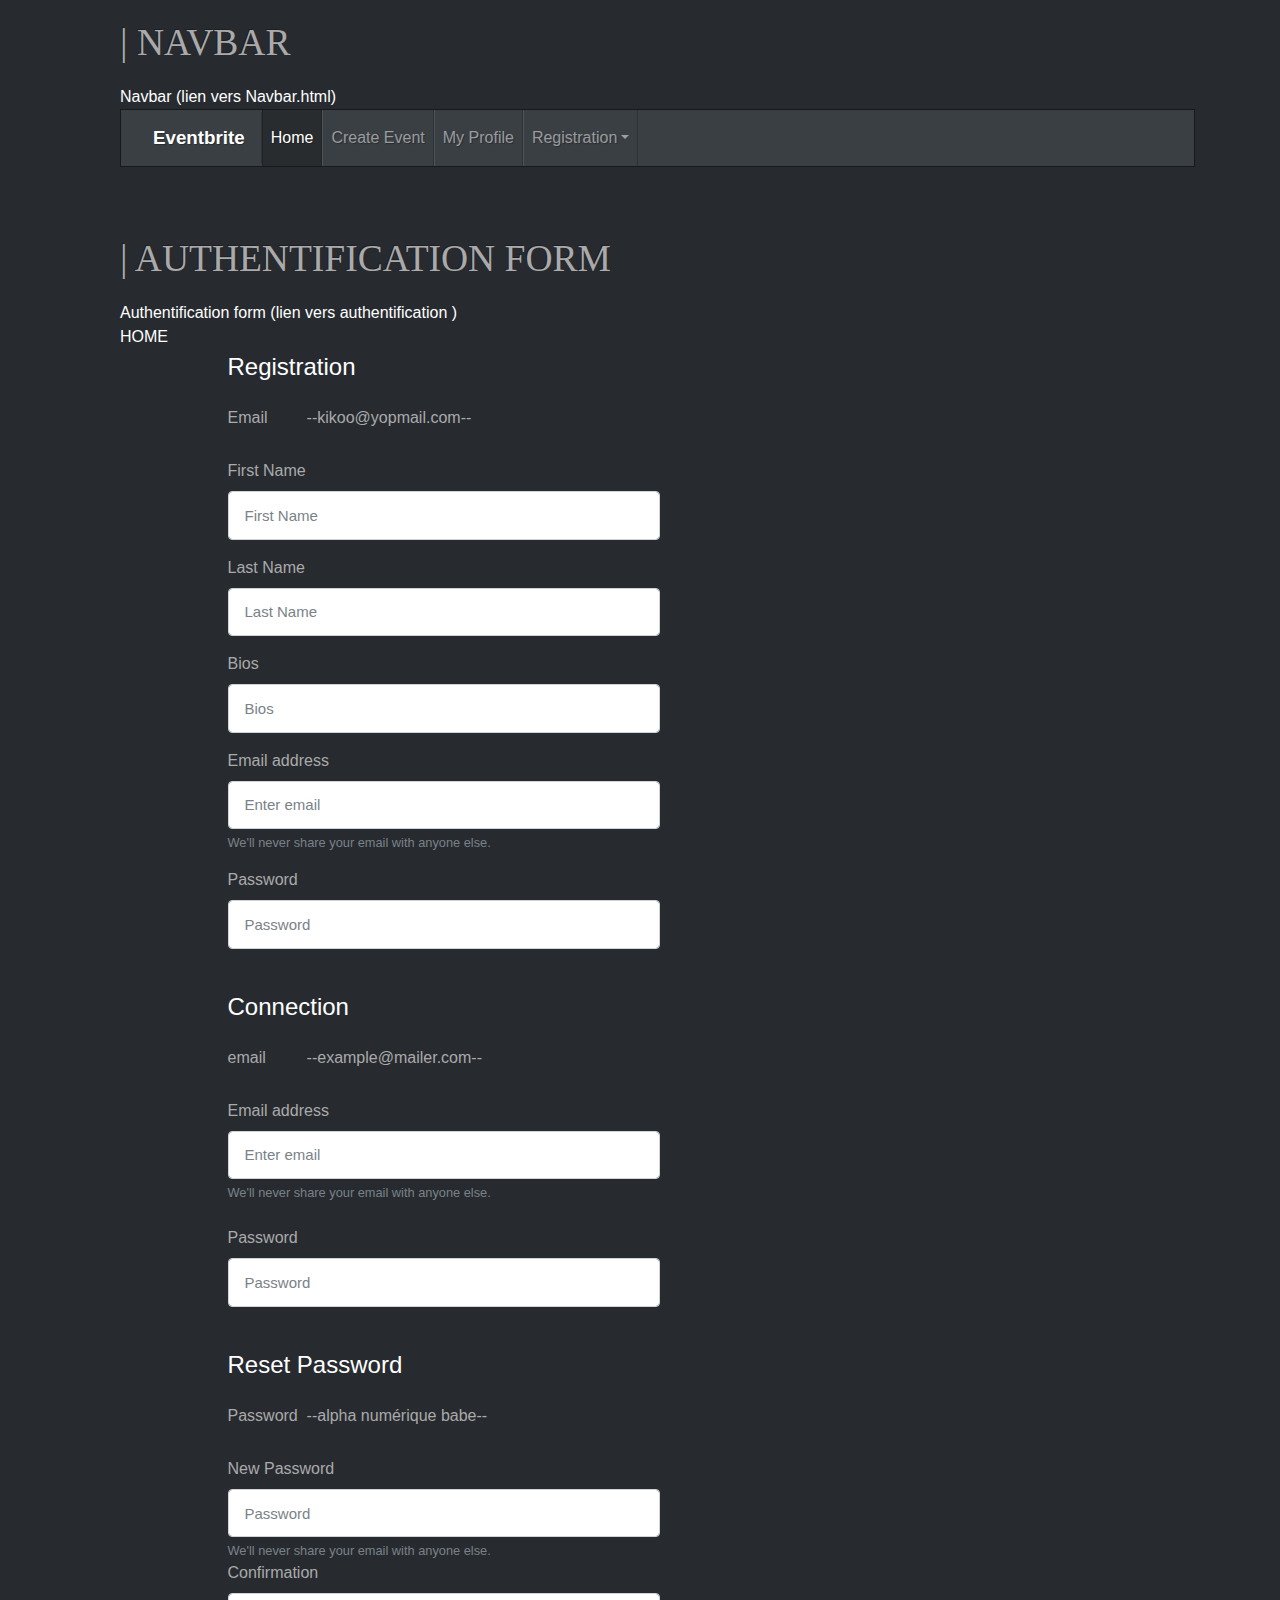
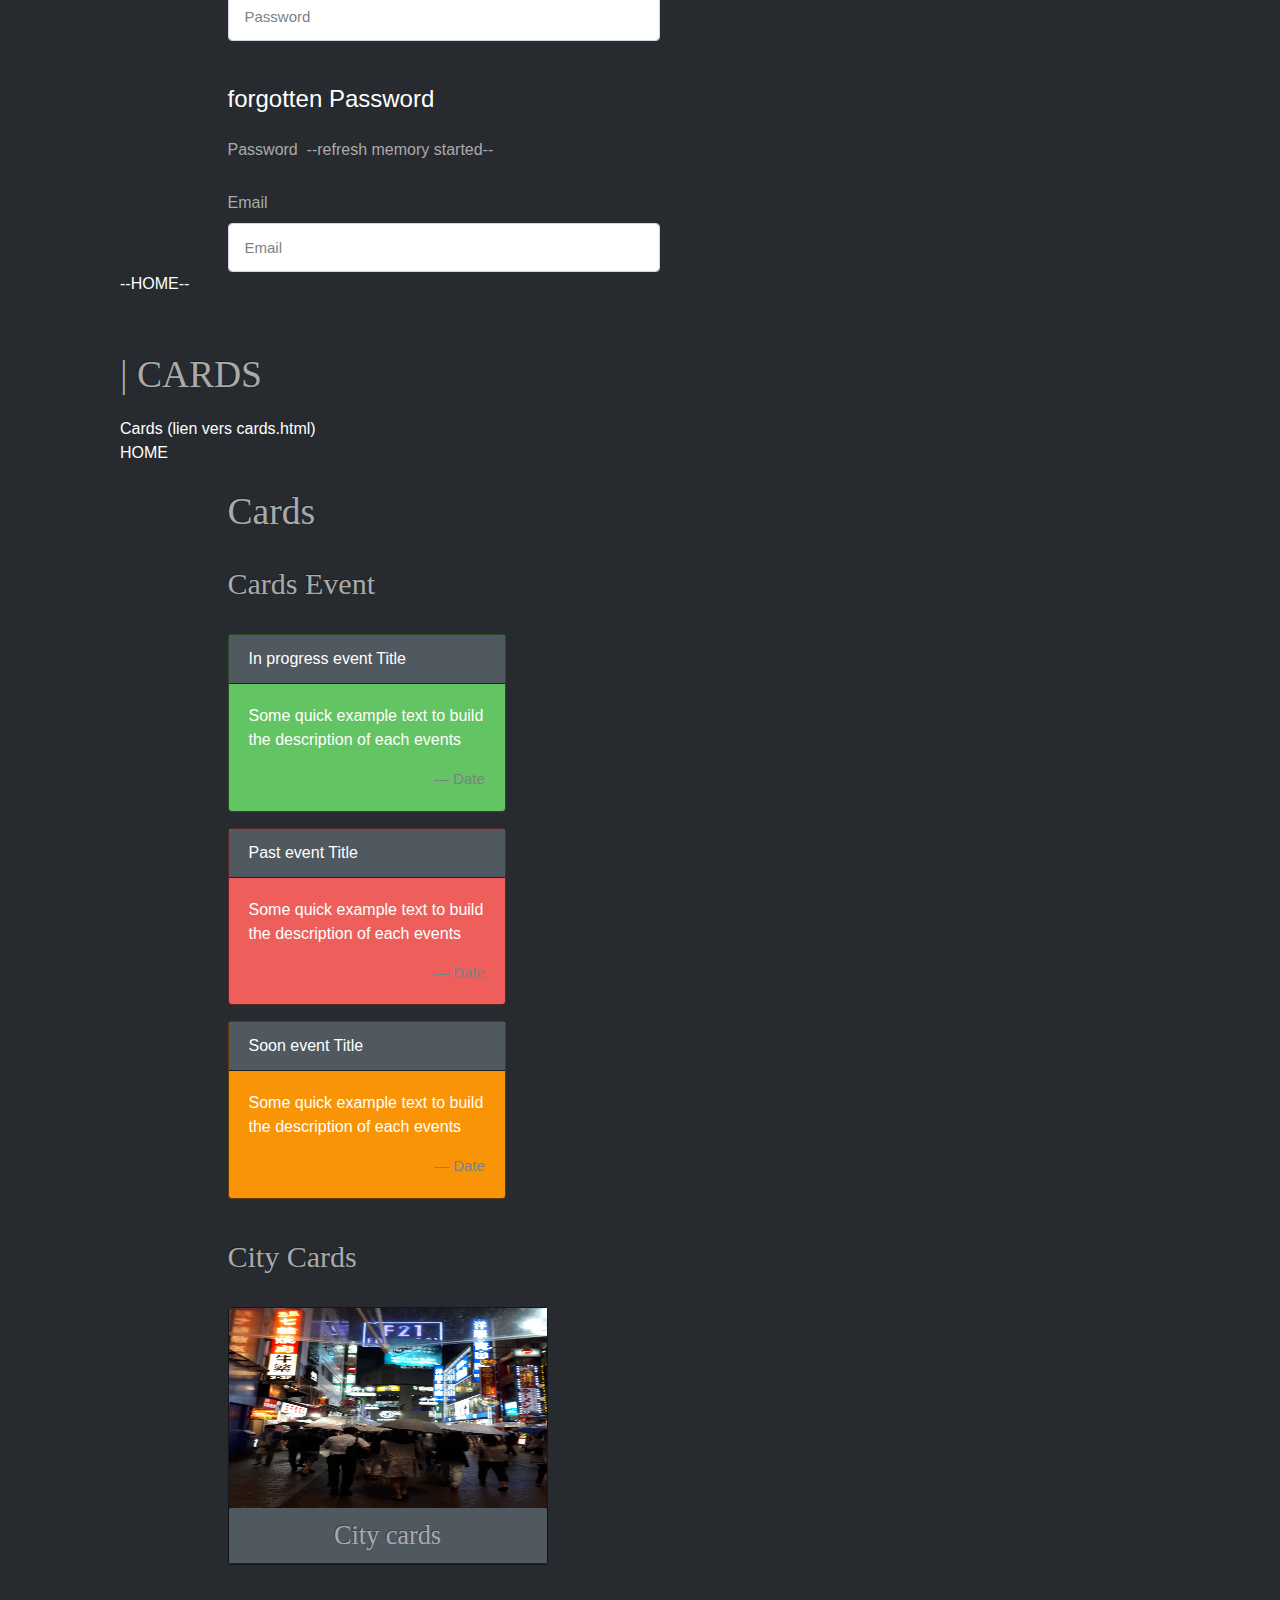
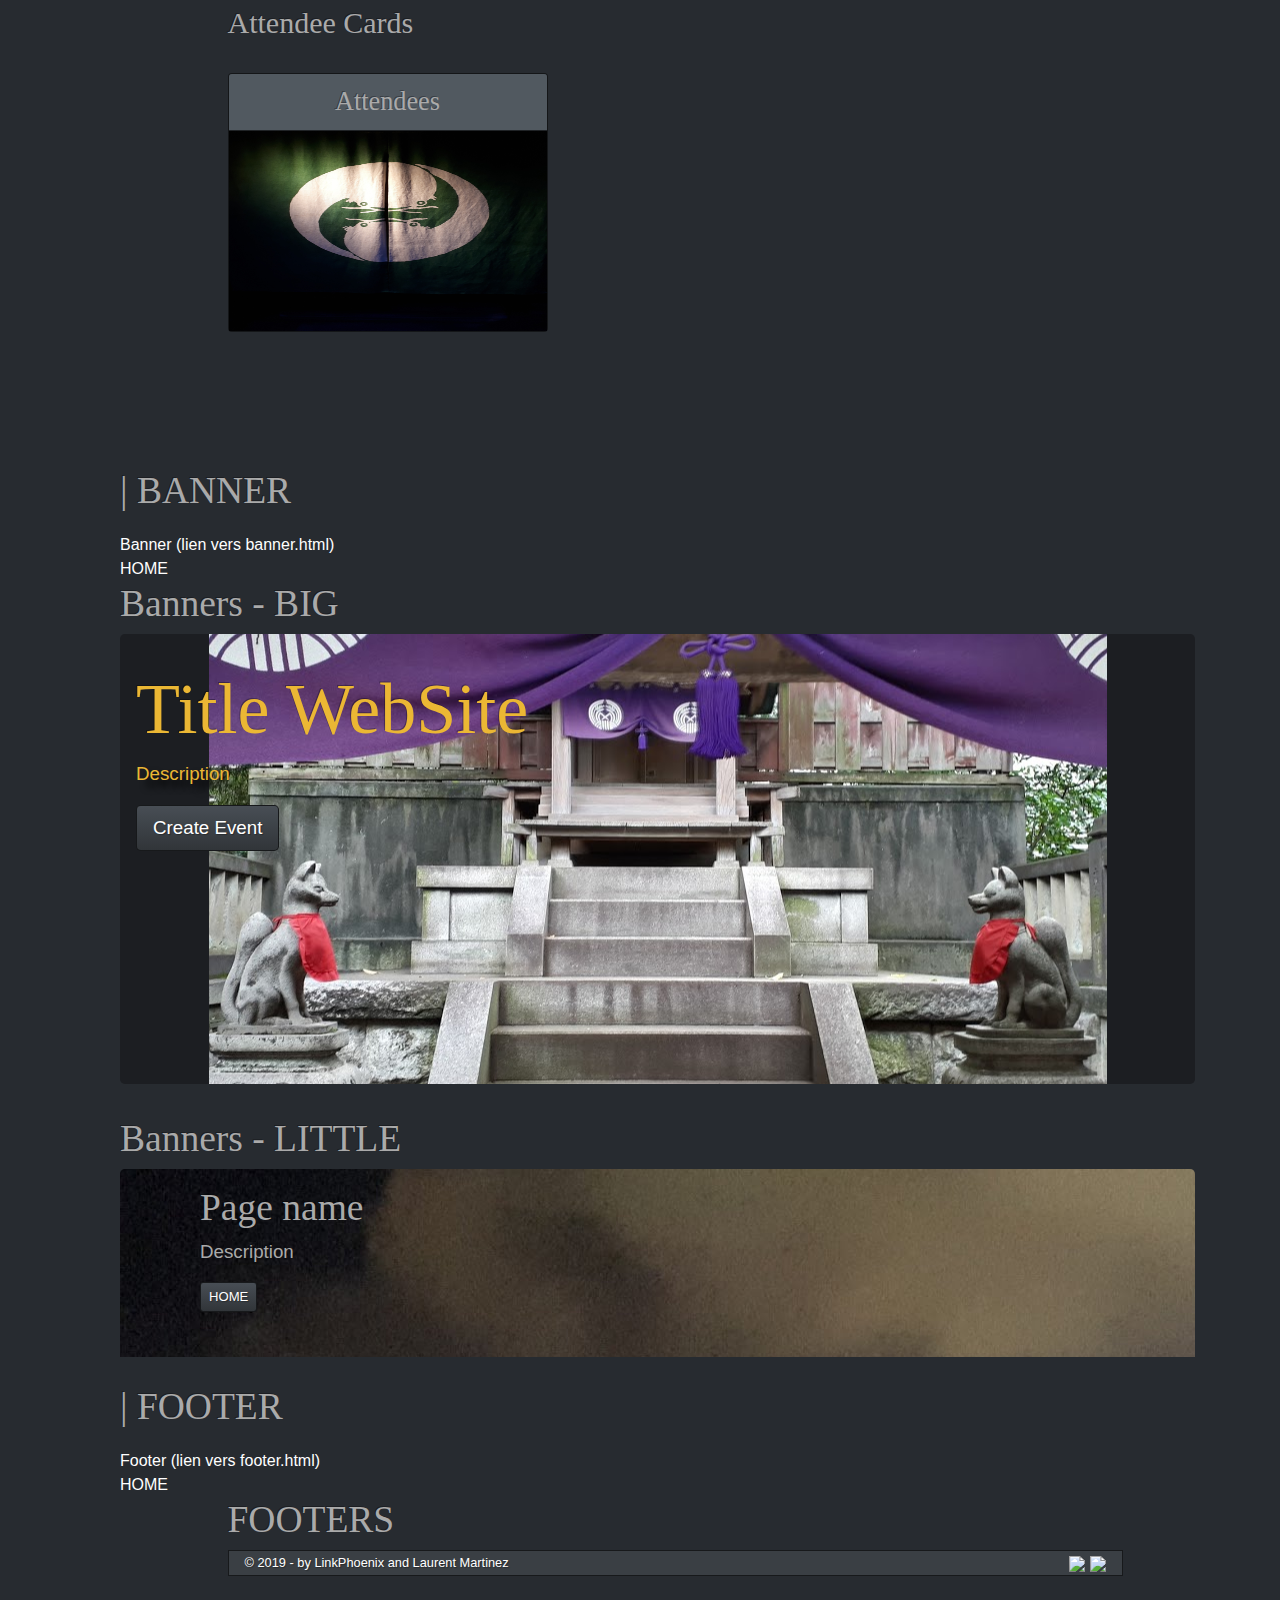
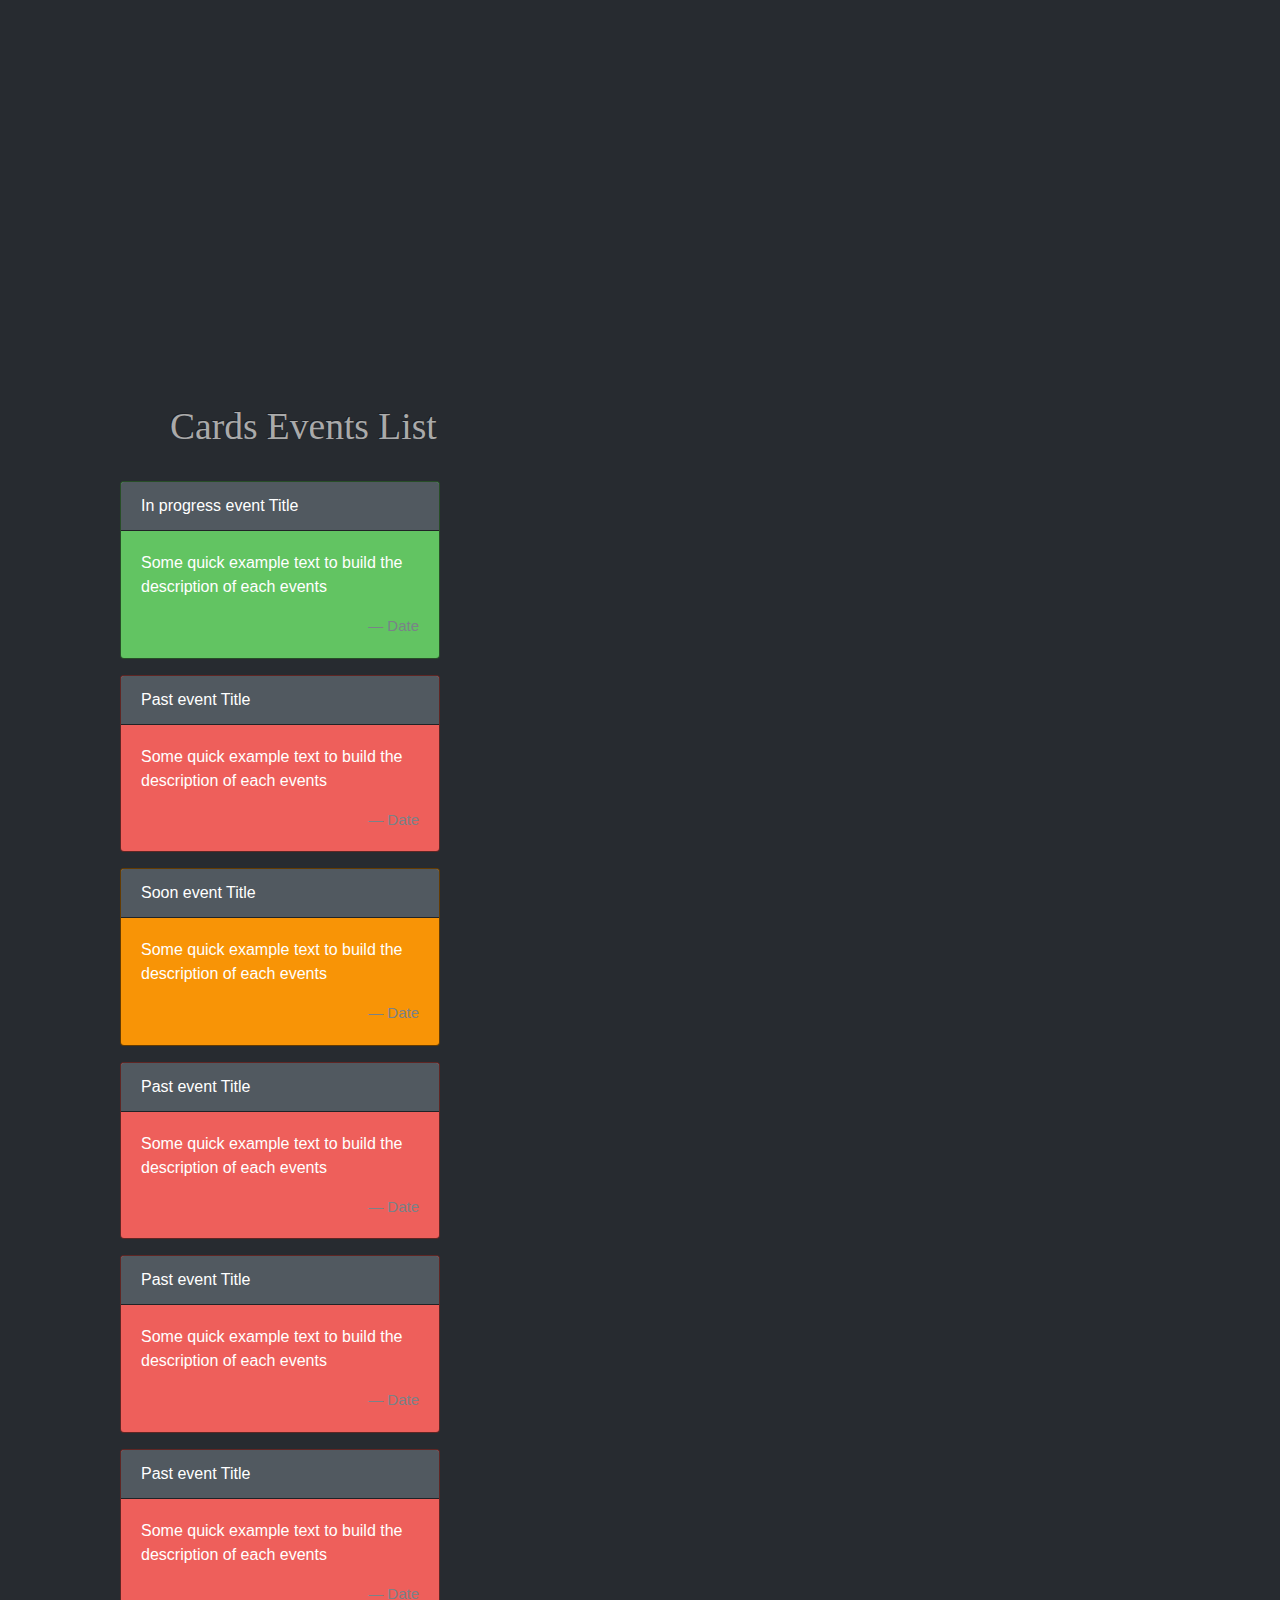
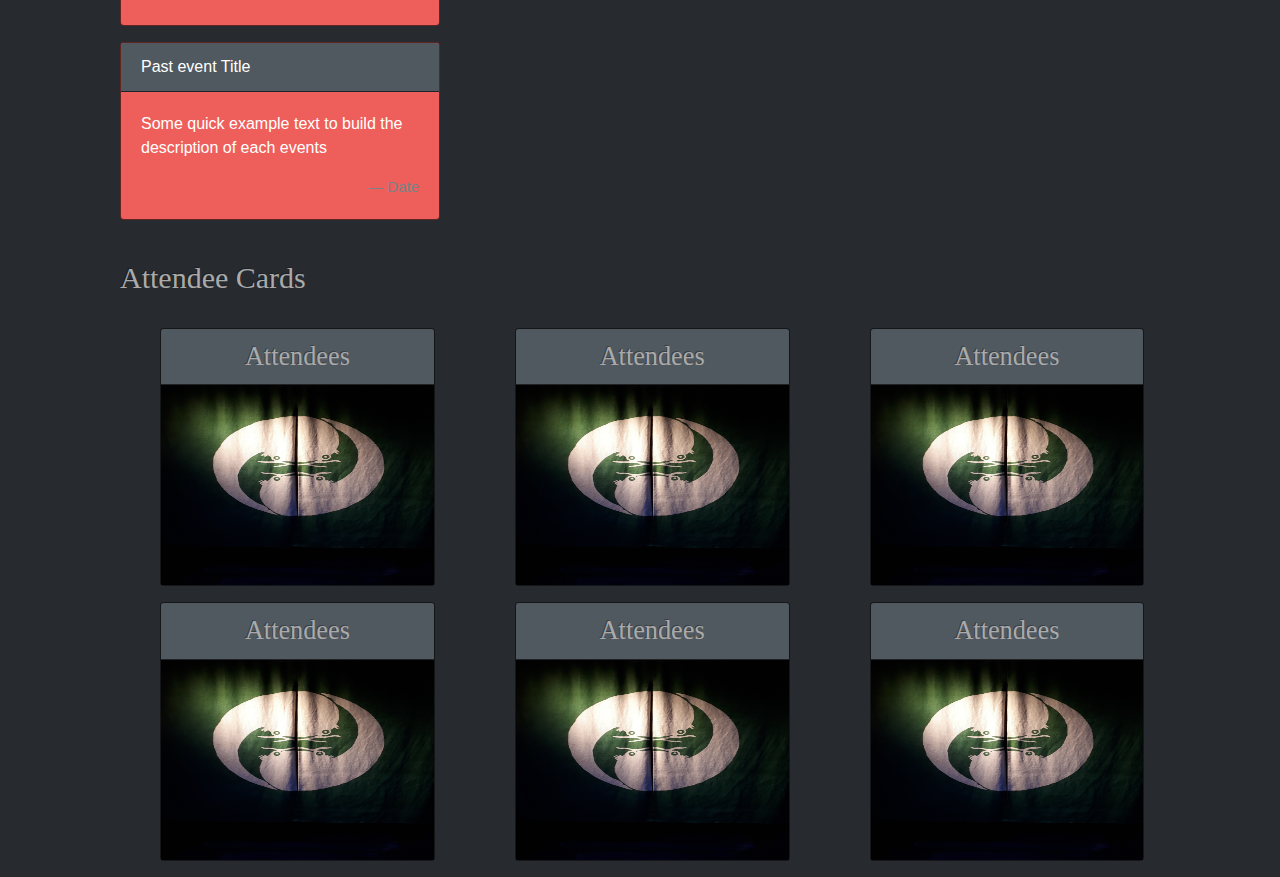
<file: index.html>
<!DOCTYPE html>
<html lang="en">
  <head>
    <meta charset="UTF-8" />
    <meta name="viewport" content="width=device-width, initial-scale=1.0" />
    <meta http-equiv="X-UA-Compatible" content="ie=edge" />
    <link rel="stylesheet" type="text/css" href="css/style.css" />
    <title>Document</title>
  </head>
  <body>

      <div class="container">
        <div class="title-index">
          <h1>| NAVBAR</h1>
          <a href="html/navbar.html">Navbar (lien vers Navbar.html)</a>
       <br> <object width=100% height=100px data="html/navbar.html"></object>
      <h1>| AUTHENTIFICATION FORM</h1>
      <a href="html/authentification_form.html">Authentification form (lien vers authentification )</a>
      <object width=100% height=1600px data="html/authentification_form.html"></object>
      <h1>| CARDS</h1>
      <a href="html/cards.html">Cards (lien vers cards.html)</a>
      <object width=100% height=1600px data="html/cards.html"></object>
      <h1>| BANNER</h1>
      <a href="html/jumbotron.html">Banner (lien vers banner.html)</a>
      <object width=100% height=800px data="html/jumbotron.html"></object>
      <h1>| FOOTER</h1>
      <a href="html/footer.html">Footer (lien vers footer.html)</a>
      <object width=100% height=500px data="html/footer.html"></object>
    </div>
    <div class="container">
      <div class="row">
        <div class="col-lg-12">
          <br />
          <h1>Cards Events List</h1>
          <br />
        </div>
      </div>
      </div>

      <div class="row">
        <div class="col-lg-4">
          <div class="bs-component">
            <div
              class="card text-white bg-success mb-3"
              style="max-width: 20rem;"
            >
              <div class="card-header">In progress event Title</div>
              <div class="card-body">
                <p class="card-text">
                  Some quick example text to build the description of each
                  events
                </p>
                <blockquote class="blockquote text-right">
                  <footer class="blockquote-footer">Date</footer>
                </blockquote>
              </div>
            </div>
            <div
              class="card text-white bg-danger mb-3"
              style="max-width: 20rem;"
            >
              <div class="card-header">Past event Title</div>
              <div class="card-body">
                <p class="card-text">
                  Some quick example text to build the description of each
                  events
                </p>
                <blockquote class="blockquote text-right">
                  <footer class="blockquote-footer">Date</footer>
                </blockquote>
              </div>
            </div>
            <div
              class="card text-white bg-warning mb-3"
              style="max-width: 20rem;"
            >
              <div class="card-header">Soon event Title</div>
              <div class="card-body">
                <p class="card-text">
                  Some quick example text to build the description of each
                  events
                </p>
                <blockquote class="blockquote text-right">
                  <footer class="blockquote-footer">Date</footer>
                </blockquote>
              </div>
            </div>
            <div
              class="card text-white bg-danger mb-3"
              style="max-width: 20rem;"
            >
              <div class="card-header">Past event Title</div>
              <div class="card-body">
                <p class="card-text">
                  Some quick example text to build the description of each
                  events
                </p>
                <blockquote class="blockquote text-right">
                  <footer class="blockquote-footer">Date</footer>
                </blockquote>
              </div>
            </div>
            <div
              class="card text-white bg-danger mb-3"
              style="max-width: 20rem;"
            >
              <div class="card-header">Past event Title</div>
              <div class="card-body">
                <p class="card-text">
                  Some quick example text to build the description of each
                  events
                </p>
                <blockquote class="blockquote text-right">
                  <footer class="blockquote-footer">Date</footer>
                </blockquote>
              </div>
            </div>
            <div
              class="card text-white bg-danger mb-3"
              style="max-width: 20rem;"
            >
              <div class="card-header">Past event Title</div>
              <div class="card-body">
                <p class="card-text">
                  Some quick example text to build the description of each
                  events
                </p>
                <blockquote class="blockquote text-right">
                  <footer class="blockquote-footer">Date</footer>
                </blockquote>
              </div>
            </div>
            <div
              class="card text-white bg-danger mb-3"
              style="max-width: 20rem;"
            >
              <div class="card-header">Past event Title</div>
              <div class="card-body">
                <p class="card-text">
                  Some quick example text to build the description of each
                  events
                </p>
                <blockquote class="blockquote text-right">
                  <footer class="blockquote-footer">Date</footer>
                </blockquote>
              </div>
            </div>
          </div>
        </div>
      </div>
    </div>
    <div class="container">
      <br />
      <h2>Attendee Cards</h2>
      <br />
      <div class="cards-column-3">
        <div class="card mb-3" style="max-width: 20rem">
          <center><h3 class="card-header">Attendees</h3></center>
          <img
            style="height: 200px; width: 100%; display: block;"
            src="images/bandeau3.jpg"
            alt="Card image"
          />
        </div>
      </div>
      <div class="cards-column-3">
        <div class="card mb-3" style="max-width: 20rem">
          <center><h3 class="card-header">Attendees</h3></center>
          <img
            style="height: 200px; width: 100%; display: block;"
            src="images/bandeau3.jpg"
            alt="Card image"
          />
        </div>
      </div>
        <div class="cards-column-3">
          <div class="card mb-3" style="max-width: 20rem">
            <center><h3 class="card-header">Attendees</h3></center>
            <img
              style="height: 200px; width: 100%; display: block;"
              src="images/bandeau3.jpg"
              alt="Card image"
            />
          </div>
        </div>
        <div class="cards-column-3">
          <div class="card mb-3" style="max-width: 20rem">
            <center><h3 class="card-header">Attendees</h3></center>
            <img
              style="height: 200px; width: 100%; display: block;"
              src="images/bandeau3.jpg"
              alt="Card image"
            />
          </div>
        </div>
        <div class="cards-column-3">
        <div class="card mb-3" style="max-width: 20rem">
          <center><h3 class="card-header">Attendees</h3></center>
          <img
            style="height: 200px; width: 100%; display: block;"
            src="images/bandeau3.jpg"
            alt="Card image"
          />
        </div>
        </div>
        <div class="cards-column-3">
        <div class="card mb-3" style="max-width: 20rem">
          <center><h3 class="card-header">Attendees</h3></center>
          <img
            style="height: 200px; width: 100%; display: block;"
            src="images/bandeau3.jpg"
            alt="Card image"
          />
        </div>
      </div>
    </div>
  </body>
  ​
</html>
</file>
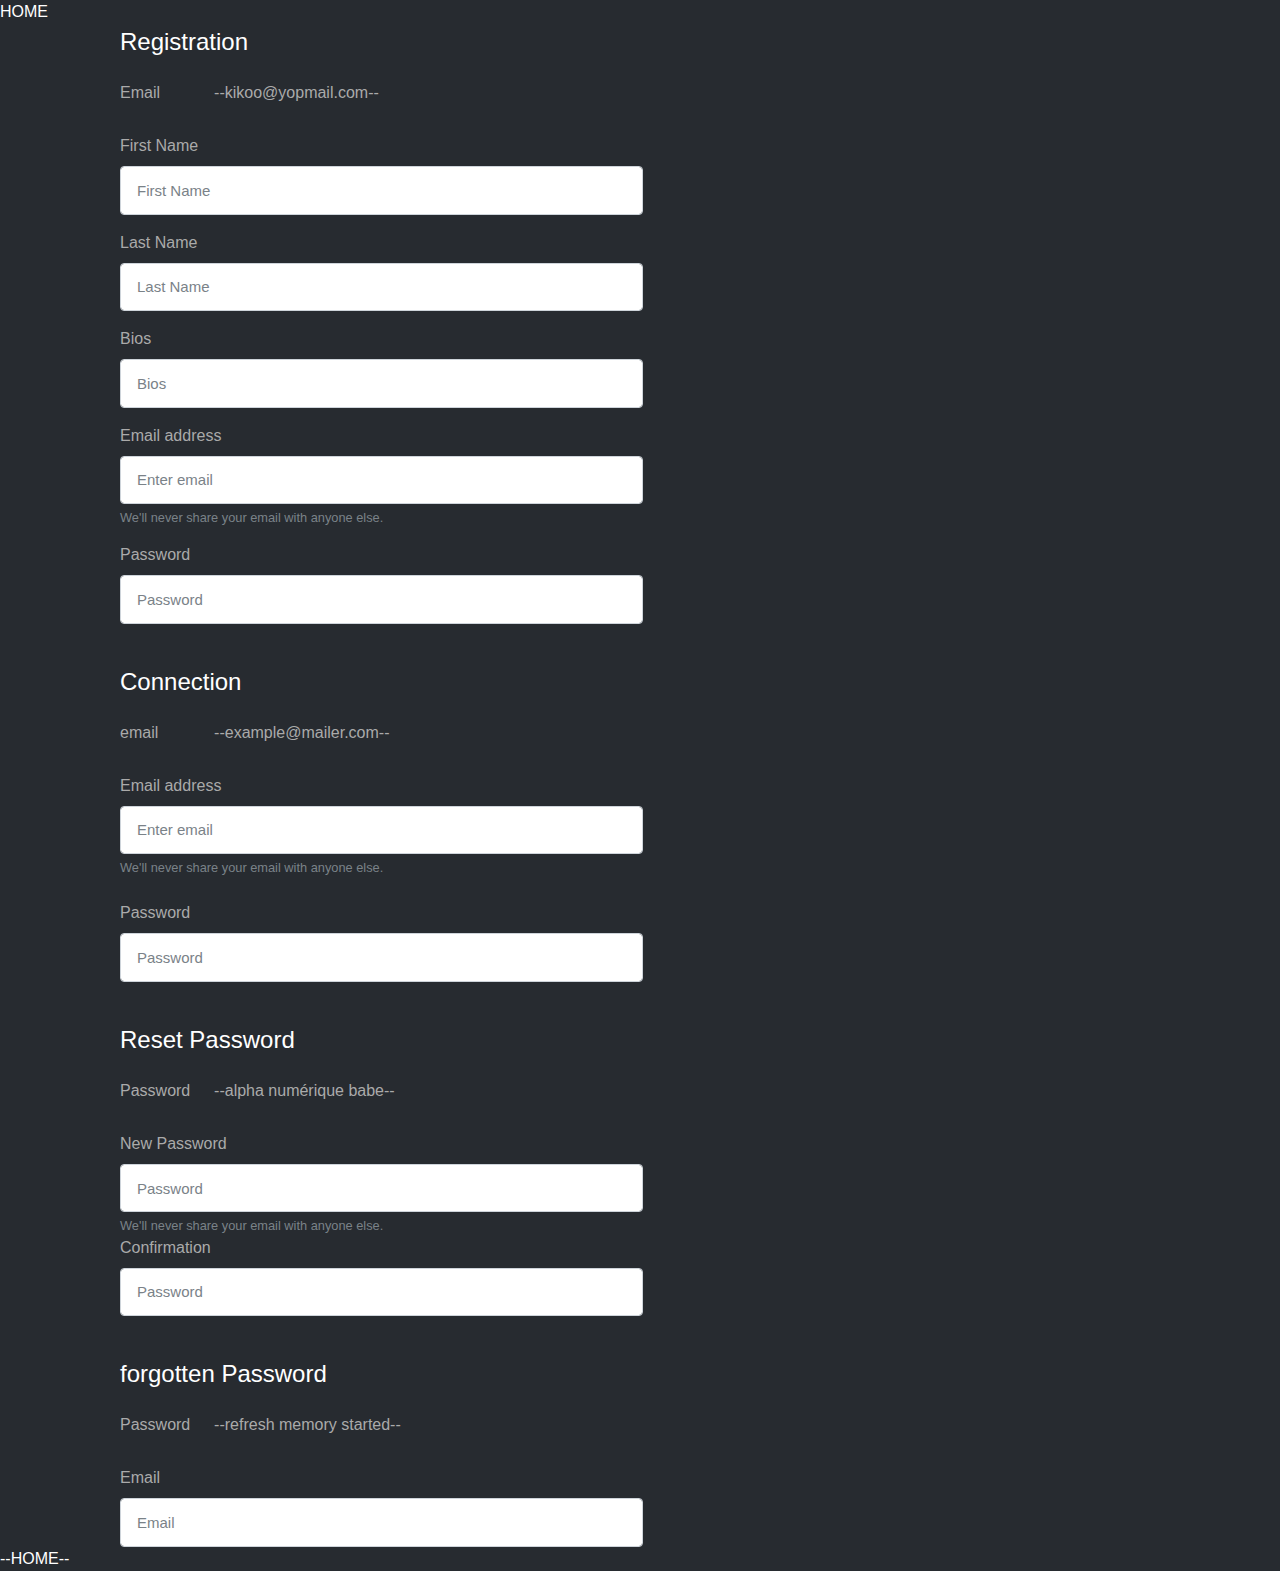
<file: html/authentification_form.html>
<!DOCTYPE html>
<html>
<head>
    <meta charset='utf-8'>
    <meta http-equiv='X-UA-Compatible' content='IE=edge'>
    <title>Page Title</title>
    <meta name='viewport' content='width=device-width, initial-scale=1'>
    <link rel="stylesheet" href="../css/style.css">
    
</head>
<body>
    <a href="../index.html">HOME</a>
    
    
    <div class="container">
    <div class="row">
            <div class="col-lg-6">
              <div class="bs-component">
                <form>
                  <fieldset>
                    <legend>Registration</legend>
                    <div class="form-group row">
                      <label for="staticEmail" class="col-sm-2 col-form-label">Email</label>
                      <div class="col-sm-10">
                        <input type="text" readonly class="form-control-plaintext" id="staticEmail" value="--kikoo@yopmail.com--">
                      </div>
                    </div>
                    <div class="form-group">
                      <label for="exampleInputEmail1">First Name</label>
                      <input type="email" class="form-control" id="exampleInputEmail1" aria-describedby="emailHelp" placeholder="First Name">
                    </div>
                    <div class="form-group">
                      <label for="exampleInputPassword1">Last Name</label>
                      <input type="password" class="form-control" id="exampleInputPassword1" placeholder="Last Name">
                    </div>
                    <div class="form-group">
                            <label for="exampleInputEmail1">Bios</label>
                            <input type="email" class="form-control" id="exampleInputEmail1" aria-describedby="emailHelp" placeholder="Bios">
                          </div>
                    <div class="form-group">
                            <label for="exampleInputEmail1">Email address</label>
                            <input type="email" class="form-control" id="exampleInputEmail1" aria-describedby="emailHelp" placeholder="Enter email">
                            <small id="emailHelp" class="form-text text-muted">We'll never share your email with anyone else.</small>
                          </div>
                          <div class="form-group">
                                <label for="exampleInputEmail1">Password</label>
                                <input type="email" class="form-control" id="exampleInputEmail1" aria-describedby="emailHelp" placeholder="Password">
                              </div>
                            </div>
    </div>
        </div>
            </div>
                </form>
                   </fieldset>
                                 

<br><div class="container">
    <div class="row">
        <div class="col-lg-6">
            <div class="bs-component">
                <form>
                  <fieldset>
                        <legend>Connection</legend>
                        <div class="form-group row">
                          <label for="staticEmail" class="col-sm-2 col-form-label">email</label>
                          <div class="col-sm-10">
                            <input type="text" readonly class="form-control-plaintext" id="staticEmail" value="--example@mailer.com--">
                          </div>
                        </div>
                        <label for="exampleInputEmail1">Email address</label>
                        <input type="email" class="form-control" id="exampleInputEmail1" aria-describedby="emailHelp" placeholder="Enter email">
                        <small id="emailHelp" class="form-text text-muted">We'll never share your email with anyone else.</small>
                      </div><br>
                      <div class="form-group">
                            <label for="exampleInputEmail1">Password</label>
                            <input type="email" class="form-control" id="exampleInputEmail1" aria-describedby="emailHelp" placeholder="Password">
                          </div>
                        </div>
</div>
    </div>
        </div>
            </form>
                </fieldset>
                                                       



      <br><div class="container">
            <div class="row">
                <div class="col-lg-6">
                    <div class="bs-component">
                        <form>
                            <fieldset>
                                <legend>Reset Password</legend>
                                <div class="form-group row">
                                  <label for="staticEmail" class="col-sm-2 col-form-label">Password</label>
                                  <div class="col-sm-10">
                                    <input type="text" readonly class="form-control-plaintext" id="staticEmail" value="--alpha numérique babe--">
                                  </div><br>
                                </div>
                                <label for="exampleInputEmail1">New Password</label>
                                <input type="email" class="form-control" id="exampleInputEmail1" aria-describedby="emailHelp" placeholder="Password">
                                <small id="emailHelp" class="form-text text-muted">We'll never share your email with anyone else.</small>
                              </div>
                              <div class="form-group">
                                    <label for="exampleInputEmail1">Confirmation</label>
                                    <input type="email" class="form-control" id="exampleInputEmail1" aria-describedby="emailHelp" placeholder="Password">
                                  </div>

                                </div>                           
        </div>
           </div>
                </div>
                    </div>
                        </form>
                          </fieldset>

                        <br><div class="container">
                                <div class="row">
                                    <div class="col-lg-6">
                                        <div class="bs-component">
                                            <form>
                                                <fieldset>
                                                    <legend>forgotten Password</legend>
                                                    <div class="form-group row">
                                                      <label for="staticEmail" class="col-sm-2 col-form-label">Password</label>
                                                      <div class="col-sm-10">
                                                        <input type="text" readonly class="form-control-plaintext" id="staticEmail" value="--refresh memory started--">
                                                      </div>
                                                    </div>
                                                    <label for="exampleInputEmail1">Email</label>
                                                    <input type="email" class="form-control" id="exampleInputEmail1" aria-describedby="emailHelp" placeholder="Email">
                    
                                                    </div>                           
                            </div>
                               </div>
                                    </div>
                                        </div>
                                            </form>
                                              </fieldset>
                                              <a href="../index.html">--HOME--</a>
                                                </body>
                                                  </html>
</file>
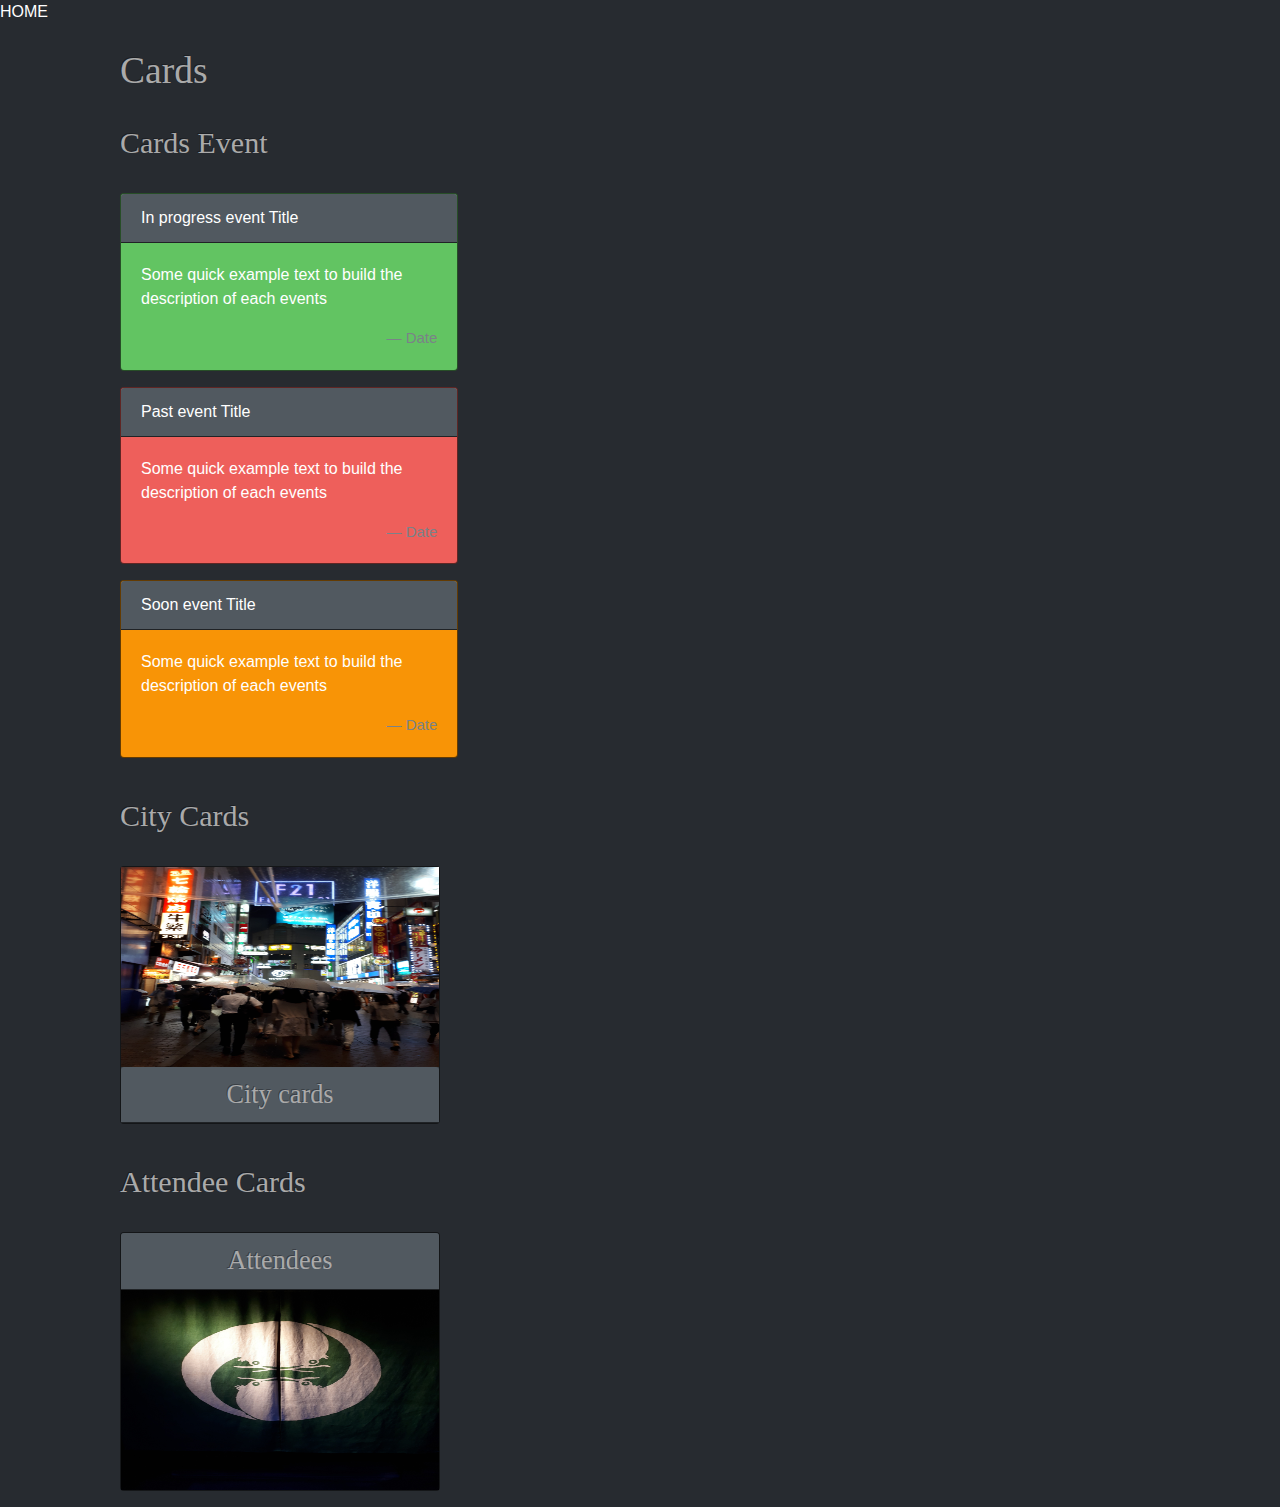
<file: html/cards.html>
<!DOCTYPE html>
<html>

    <head>
        <meta charset='utf-8'>
        <meta http-equiv='X-UA-Compatible' content='IE=edge'>
        <title>Page Title</title>
        <meta name='viewport' content='width=device-width, initial-scale=1'>
        <link rel="stylesheet" href="../css/style.css">
    </head>
    
    <body>
<a href="../index.html">HOME</a>
    <div class="container">
        <div class="row">
            <div class="col-lg-12">
                <br><h1>Cards</h1><br>
            </div>
        </div>
        <h2>Cards Event</h2><br>
        <div class="row">
            <div class="col-lg-4">
                <div class="bs-component">

                    <div class="card text-white bg-success mb-3" style="max-width: 150rem;">
                        <div class="card-header">In progress event Title</div>
                        <div class="card-body">
                            <p class="card-text">Some quick example text to build the description of each events</p>
                            <blockquote class="blockquote text-right">
                                <footer class="blockquote-footer">Date</footer>
                            </blockquote>
                        </div>
                    </div>
                    <div class="card text-white bg-danger mb-3" style="max-width: 150rem;">
                        <div class="card-header">Past event Title</div>
                        <div class="card-body">
                            <p class="card-text">Some quick example text to build the description of each events</p>
                            <blockquote class="blockquote text-right">
                                <footer class="blockquote-footer">Date</footer>
                            </blockquote>
                        </div>
                    </div>
                    <div class="card text-white bg-warning mb-3" style="max-width: 150rem;">
                        <div class="card-header">Soon event Title</div>
                        <div class="card-body">
                            <p class="card-text">Some quick example text to build the description of each events</p>
                            <blockquote class="blockquote text-right">
                                <footer class="blockquote-footer">Date</footer>
                            </blockquote>
                        </div>
                    </div>
                </div>
            </div>
        </div>
    </div>
    <div class="container">
        <br><h2>City Cards</h2><br>
        <div class="card mb-3"style="max-width: 20rem">
            <img style="height: 200px; width: 100%; display: block;" src="../images/city.jpg" alt="Card image">
            <center><h3 class="card-header">City cards</h3></center>
        </div>
    </div>
    <div class="container">
        <br><h2>Attendee Cards</h2><br>
        <div class="card mb-3"style="max-width: 20rem">
            <center><h3 class="card-header">Attendees</h3></center>
          <img style="height: 200px; width: 100%; display: block;" src="../images/bandeau3.jpg" alt="Card image">
        </div>
    </div>
</body>

</html>
</file>
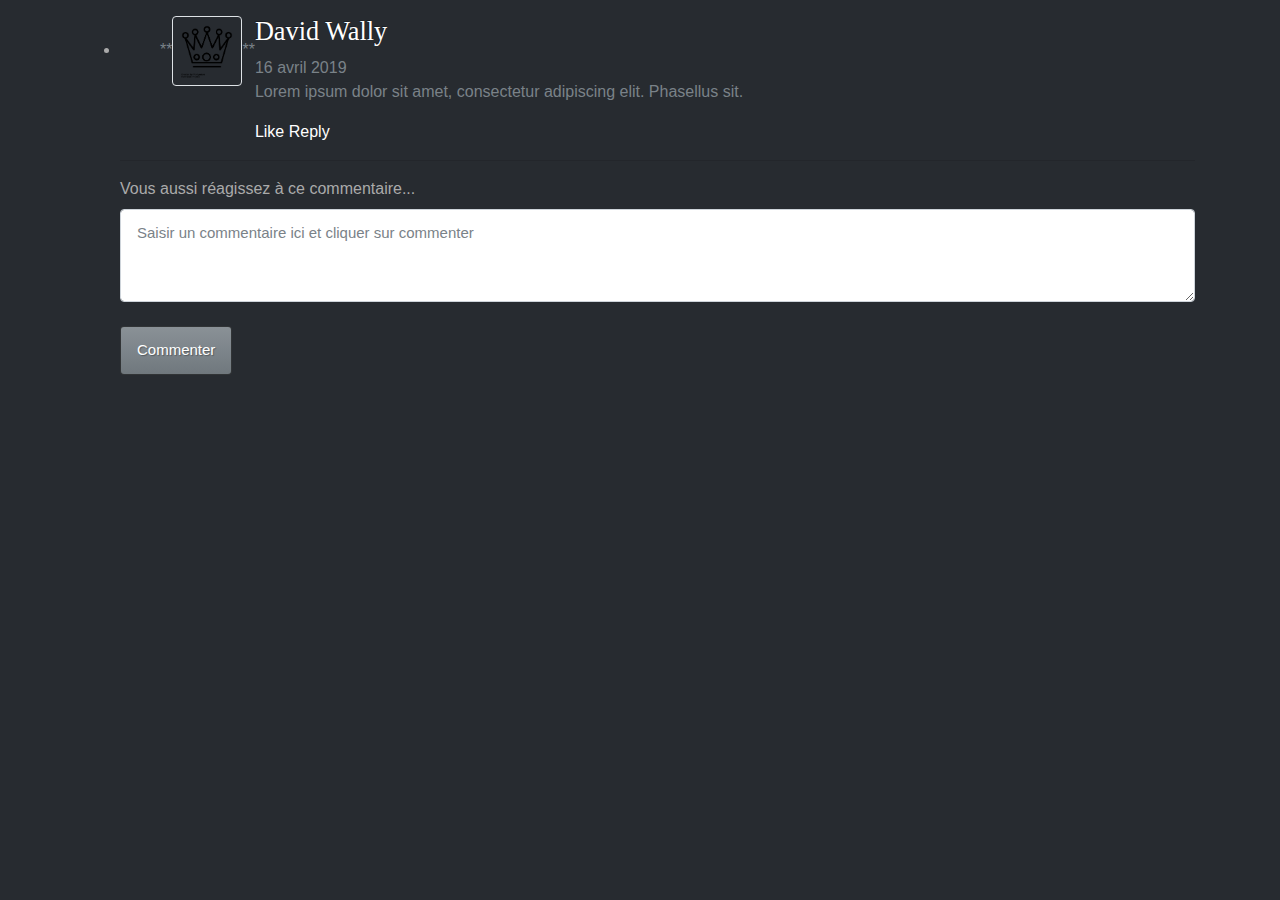
<file: html/comments.html>
<!doctype html>
<html lang="en">
  <head>

    <meta charset="utf-8">
    <meta name="viewport" content="width=device-width, initial-scale=1, shrink-to-fit=no">

     <link rel="stylesheet" href="../css/style.css">
    <title>Comment slate - molecule </title>
  </head>
  <body>
      
  

    <div class="container">
        <li class="post-comment">
        <ul class="post-comment block-post-comments--style-2">
                <div class="media text-muted pt-3">
                    <div class="block-image">
                        **<img width=70px height= 70px src="../images/logo_atomik.png" class="img-thumbnail">**
                    </div>
                    <div class="block-body">
                        <div class="block-body-inner">
                            <h3 class="heading heading-6">
                                <a href="#">David Wally</a>
                            </h3>
                            <span class="comment-date">
                                16 avril 2019
                            </span>
                            <p class="comment-text">
                                    Lorem ipsum dolor sit amet, consectetur adipiscing elit. Phasellus sit.
                            </p>
                            <div class="comment-options">
                                <a href="#">Like</a>
                                <a href="#">Reply</a>
                            </div>
                        </div>
                    </div>
                </div>
            </li>
        </ul>
        <hr>
        <label for="exampleFormControlTextarea1">Vous aussi réagissez à ce commentaire...</label><br>
        <textarea class="form-control" id="exampleFormControlTextarea1" rows="3" placeholder="Saisir un commentaire ici et cliquer sur commenter"></textarea><br>
        <button type="button" class="btn btn-secondary">Commenter</button>
    </div>
    

 </body>
</html>
</file>
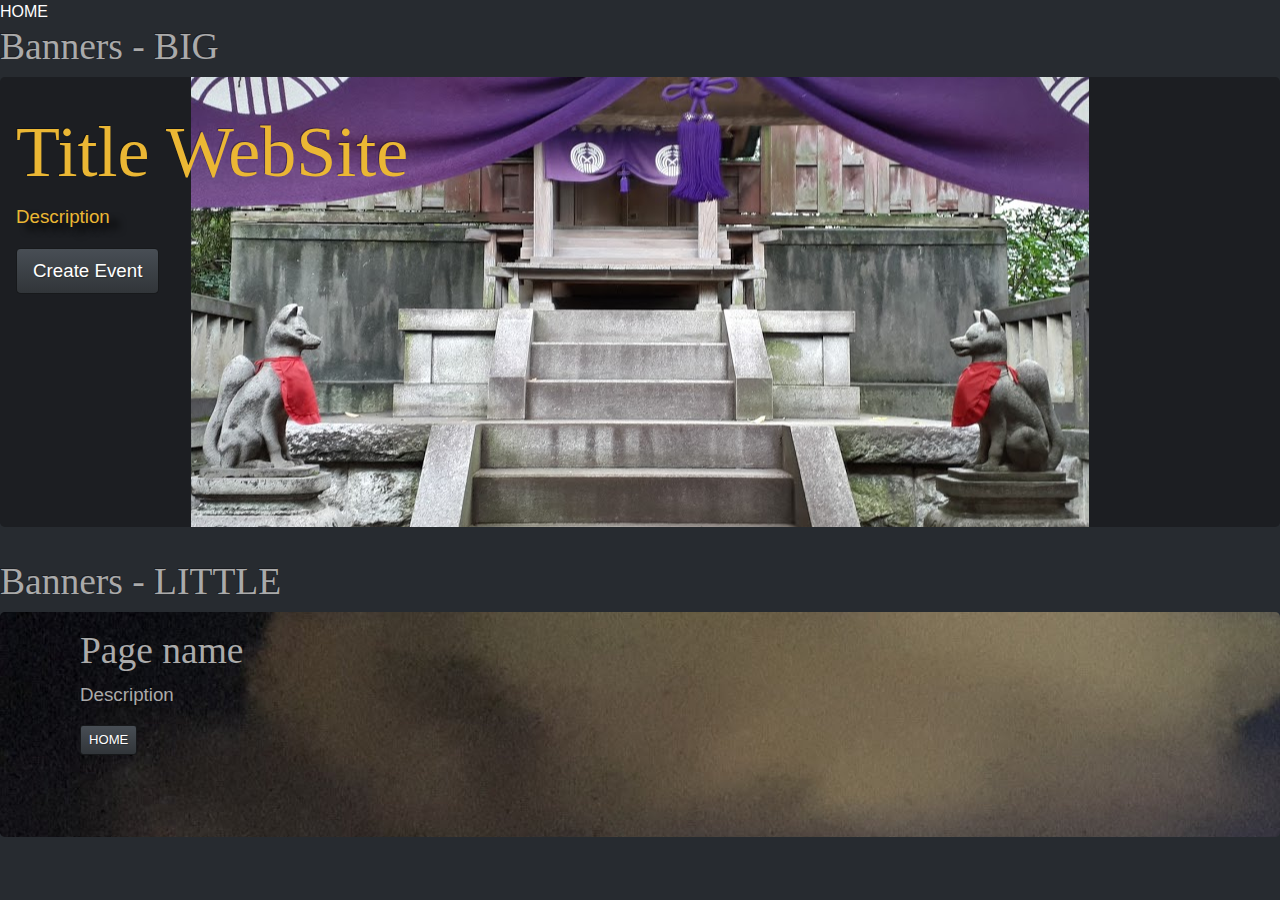
<file: html/jumbotron.html>
<!DOCTYPE html>
<html>

<head>
    <meta charset='utf-8'>
    <meta http-equiv='X-UA-Compatible' content='IE=edge'>
    <title>Page Title</title>
    <meta name='viewport' content='width=device-width, initial-scale=1'>
    <link rel="stylesheet" href="../css/style.css">
</head>

<body>
        <a href="../index.html">HOME</a>
    
        <div class="bs-docs-section">

            <div class="row">
                <div class="col-lg-12">
                    <div class="page-header">
                        <h1 id="containers">Banners - BIG</h1>
                    </div>
                    <div class="bs-component">
                        <div class="jumbotron-big">
                            <h1 class="display-3">Title WebSite
                            </h1>
                            <p class="lead">Description</p>
                            <a class="btn btn-primary btn-lg" href="#" role="button">Create Event</a>
                            </p>
                        </div>
                    </div>
                </div>
            </div>
        </div>
    </div>

        <div class="bs-docs-section">

            <div class="row">
                <div class="col-lg-12">
                    <div class="page-header">
                        <h1 id="containers">Banners - LITTLE</h1>
                    </div>
                    <div class="bs-component">
                        <div class="jumbotron-little">
                            <h1 class="display-5">Page name
                            </h1>
                            <p class="lead">Description</p>
                            <a class="btn btn-primary btn-sm" href="#" role="button">HOME</a>
                            </p>
                        </div>
                    </div>
                </div>
            </div>
        </div>
    </div>
</body>

</html>
</file>
